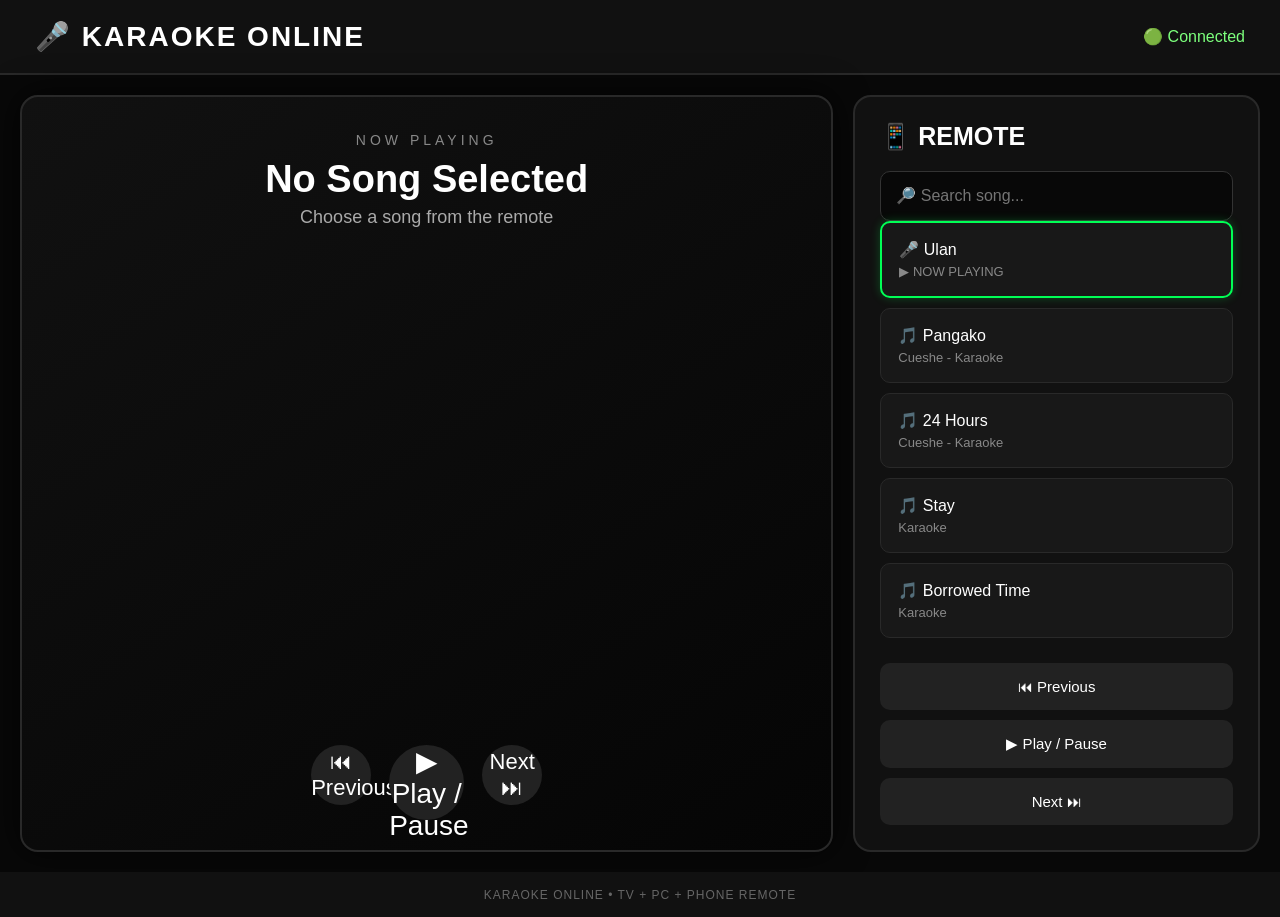
<file: Karaoke Online/index.html>
<!DOCTYPE html>
<html lang="en">

<head>
    <meta charset="UTF-8">
    <meta name="viewport" content="width=device-width, initial-scale=1.0">

    <title>Karaoke Online</title>

    <link rel="stylesheet" href="style.css">
</head>

<body>

<div class="app">

    <!-- HEADER -->
    <header>

        <div class="logo">
            🎤 KARAOKE ONLINE
        </div>

        <div class="connection">
            🟢 Connected
        </div>

    </header>


    <main>

        <!-- MAIN KARAOKE SCREEN -->
        <section class="screen">

            <div class="song-info">

                <div class="now-playing">
                    NOW PLAYING
                </div>

                <h1 id="songTitle">
                    No Song Selected
                </h1>

                <p id="artist">
                    Choose a song from the remote
                </p>

            </div>


            <!-- YOUTUBE PLAYER -->
            <div class="youtube-container">

                <iframe
                    id="youtubePlayer"
                    width="100%"
                    height="100%"
                    src="about:blank"
                    title="Karaoke Player"
                    frameborder="0"
                    allow="autoplay; encrypted-media; picture-in-picture"
                    allowfullscreen>
                </iframe>

            </div>


            <!-- CONTROLS -->

            <div class="controls">

                <button onclick="previousSong()">
                    ⏮ Previous
                </button>

                <button class="play" onclick="togglePlay()">
                    ▶ Play / Pause
                </button>

                <button onclick="nextSong()">
                    Next ⏭
                </button>

            </div>

        </section>


        <!-- REMOTE -->
        <section class="remote">

            <div class="remote-header">

                <h2>
                    📱 REMOTE
                </h2>

            </div>


            <input
                id="search"
                type="text"
                placeholder="🔎 Search song..."
                oninput="searchSongs()"
            >


            <div id="songList">

                <!-- Songs will appear here -->

            </div>


            <div class="remote-buttons">

                <button onclick="previousSong()">
                    ⏮ Previous
                </button>

                <button onclick="togglePlay()">
                    ▶ Play / Pause
                </button>

                <button onclick="nextSong()">
                    Next ⏭
                </button>

            </div>

        </section>

    </main>


    <footer>
        KARAOKE ONLINE • TV + PC + PHONE REMOTE
    </footer>

</div>


<script src="./app.js"></script>

</body>

</html>
</file>
<file: Karaoke Online/style.css>
* {
    box-sizing: border-box;
    margin: 0;
    padding: 0;
}

body {
    font-family: Arial, sans-serif;
    background: #080808;
    color: white;
    min-height: 100vh;
}

.app {
    min-height: 100vh;
    display: flex;
    flex-direction: column;
}

/* =========================
   HEADER
========================= */

header {
    height: 75px;
    display: flex;
    align-items: center;
    justify-content: space-between;
    padding: 0 35px;
    background: #111;
    border-bottom: 2px solid #292929;
}

.logo {
    font-size: 28px;
    font-weight: bold;
    letter-spacing: 2px;
}

.connection {
    font-size: 16px;
    color: #7cff7c;
}

/* =========================
   MAIN
========================= */

main {
    flex: 1;
    display: grid;
    grid-template-columns: 2fr 1fr;
    gap: 20px;
    padding: 20px;
    min-height: 0;
}

/* =========================
   TV SCREEN
========================= */

.screen {
    min-height: 650px;
    background: linear-gradient(145deg, #111, #050505);
    border: 2px solid #292929;
    border-radius: 18px;
    padding: 30px;

    display: flex;
    flex-direction: column;
    justify-content: space-between;

    text-align: center;

    box-shadow: 0 0 35px rgba(0, 0, 0, 0.8);

    overflow: hidden;
}

.song-info {
    margin-top: 5px;
}

.now-playing {
    font-size: 14px;
    letter-spacing: 4px;
    color: #888;
    margin-bottom: 10px;
}

.song-info h1 {
    font-size: 38px;
    margin-bottom: 6px;
}

.song-info p {
    color: #aaa;
    font-size: 18px;
}

/* =========================
   YOUTUBE / VIDEO
========================= */

.screen iframe {
    width: 100%;
    max-width: 100%;
    height: 430px;
    border: none;
    display: block;
    margin: 20px auto;
}

/* =========================
   LYRICS
========================= */

.lyrics {
    width: 100%;
    max-width: 1000px;
    margin: 0 auto;
    padding: 25px 20px;
    text-align: center;
    overflow: hidden;
}

.lyrics .line {
    width: 100%;
    font-size: 25px;
    color: #777;
    margin: 18px 0;
    white-space: pre-line;
    overflow-wrap: break-word;
    word-wrap: break-word;
    line-height: 1.4;
}

.lyrics .main-line {
    width: 100%;
    font-size: 48px;
    font-weight: bold;
    margin: 25px 0;
    white-space: pre-line;
    overflow-wrap: break-word;
    word-wrap: break-word;
    line-height: 1.3;
}

/* =========================
   PROGRESS
========================= */

.progress-area {
    display: flex;
    align-items: center;
    gap: 12px;
    color: #aaa;
    font-size: 13px;
}

.progress {
    flex: 1;
    height: 8px;
    background: #292929;
    border-radius: 10px;
    overflow: hidden;
    cursor: pointer;
}

#progressBar {
    width: 0%;
    height: 100%;
    background: white;
    pointer-events: none;
}

/* =========================
   CONTROLS
========================= */

.controls {
    display: flex;
    justify-content: center;
    gap: 18px;
}

.controls button {
    width: 60px;
    height: 60px;
    border: none;
    border-radius: 50%;
    background: #222;
    color: white;
    font-size: 22px;
    cursor: pointer;
}

.controls button:hover {
    background: #333;
}

.controls .play {
    width: 75px;
    height: 75px;
    font-size: 28px;
}

/* =========================
   REMOTE
========================= */

.remote {
    background: #111;
    border: 2px solid #292929;
    border-radius: 18px;
    padding: 25px;

    display: flex;
    flex-direction: column;

    min-height: 650px;
    min-width: 0;
}

.remote-header h2 {
    margin-bottom: 20px;
    font-size: 25px;
}

/* =========================
   SEARCH
========================= */

#search {
    width: 100%;
    padding: 15px;

    border-radius: 10px;
    border: 1px solid #333;

    background: #080808;
    color: white;

    font-size: 16px;
    outline: none;
}

#search:focus {
    border-color: #555;
}

/* =========================
   SONG LIST
   UNLIMITED SCROLL
========================= */

.song-list {
    flex: 1;
    overflow-y: auto;
    overflow-x: hidden;

    margin-top: 15px;
    padding-right: 3px;

    min-height: 0;
}

/* scrollbar */

.song-list::-webkit-scrollbar {
    width: 7px;
}

.song-list::-webkit-scrollbar-track {
    background: #0b0b0b;
    border-radius: 10px;
}

.song-list::-webkit-scrollbar-thumb {
    background: #333;
    border-radius: 10px;
}

.song-list::-webkit-scrollbar-thumb:hover {
    background: #444;
}

/* =========================
   SONG
========================= */

.song {
    width: 100%;

    text-align: left;

    padding: 17px;

    margin-bottom: 10px;

    border: 1px solid #292929;
    border-radius: 10px;

    background: #181818;
    color: white;

    cursor: pointer;

    font-size: 16px;

    transition: 0.15s;
}

.song:hover {
    background: #252525;
}

.song span {
    display: block;
    color: #888;
    font-size: 13px;
    margin-top: 5px;
}

/* =========================
   RESERVED SONGS
========================= */

.song.reserved {
    border: 2px solid #e0a900;
    background: #181818;
}

.song.reserved:hover {
    background: #242424;
}

/* current playing */

.song.playing {
    border: 2px solid #20e020;
    background: #181818;
}

.song.playing span {
    color: #8cff8c;
}

/* =========================
   REMOTE BUTTONS
========================= */

.remote-buttons {
    display: grid;
    grid-template-columns: 1fr;
    gap: 10px;
    margin-top: 15px;
}

.remote-buttons button {
    padding: 15px;

    border: none;
    border-radius: 10px;

    background: #222;
    color: white;

    font-size: 15px;
    cursor: pointer;
}

.remote-buttons button:hover {
    background: #333;
}

/* =========================
   FOOTER
========================= */

footer {
    height: 45px;

    display: flex;
    align-items: center;
    justify-content: center;

    background: #111;

    color: #666;

    font-size: 12px;
    letter-spacing: 1px;
}

/* =========================
   TV / TABLET
========================= */

@media (max-width: 1100px) {

    main {
        grid-template-columns: 1.7fr 1fr;
    }

    .screen iframe {
        height: 350px;
    }

    .song-info h1 {
        font-size: 32px;
    }
}

/* =========================
   PHONE
========================= */

@media (max-width: 900px) {

    main {
        grid-template-columns: 1fr;
    }

    .screen {
        min-height: 500px;
    }

    .remote {
        min-height: 500px;
    }

    .screen iframe {
        height: 300px;
    }

    .song-info h1 {
        font-size: 30px;
    }

    .lyrics {
        padding: 30px 15px;
    }

    .lyrics .main-line {
        font-size: 35px;
    }

    .lyrics .line {
        font-size: 22px;
    }
}

@media (max-width: 600px) {

    header {
        padding: 0 18px;
    }

    .logo {
        font-size: 20px;
    }

    .connection {
        font-size: 12px;
    }

    main {
        padding: 10px;
    }

    .screen,
    .remote {
        padding: 20px;
    }

    .screen iframe {
        height: 230px;
    }

    .lyrics {
        padding: 25px 10px;
    }

    .lyrics .main-line {
        font-size: 30px;
    }

    .lyrics .line {
        font-size: 19px;
    }
}
</file>
